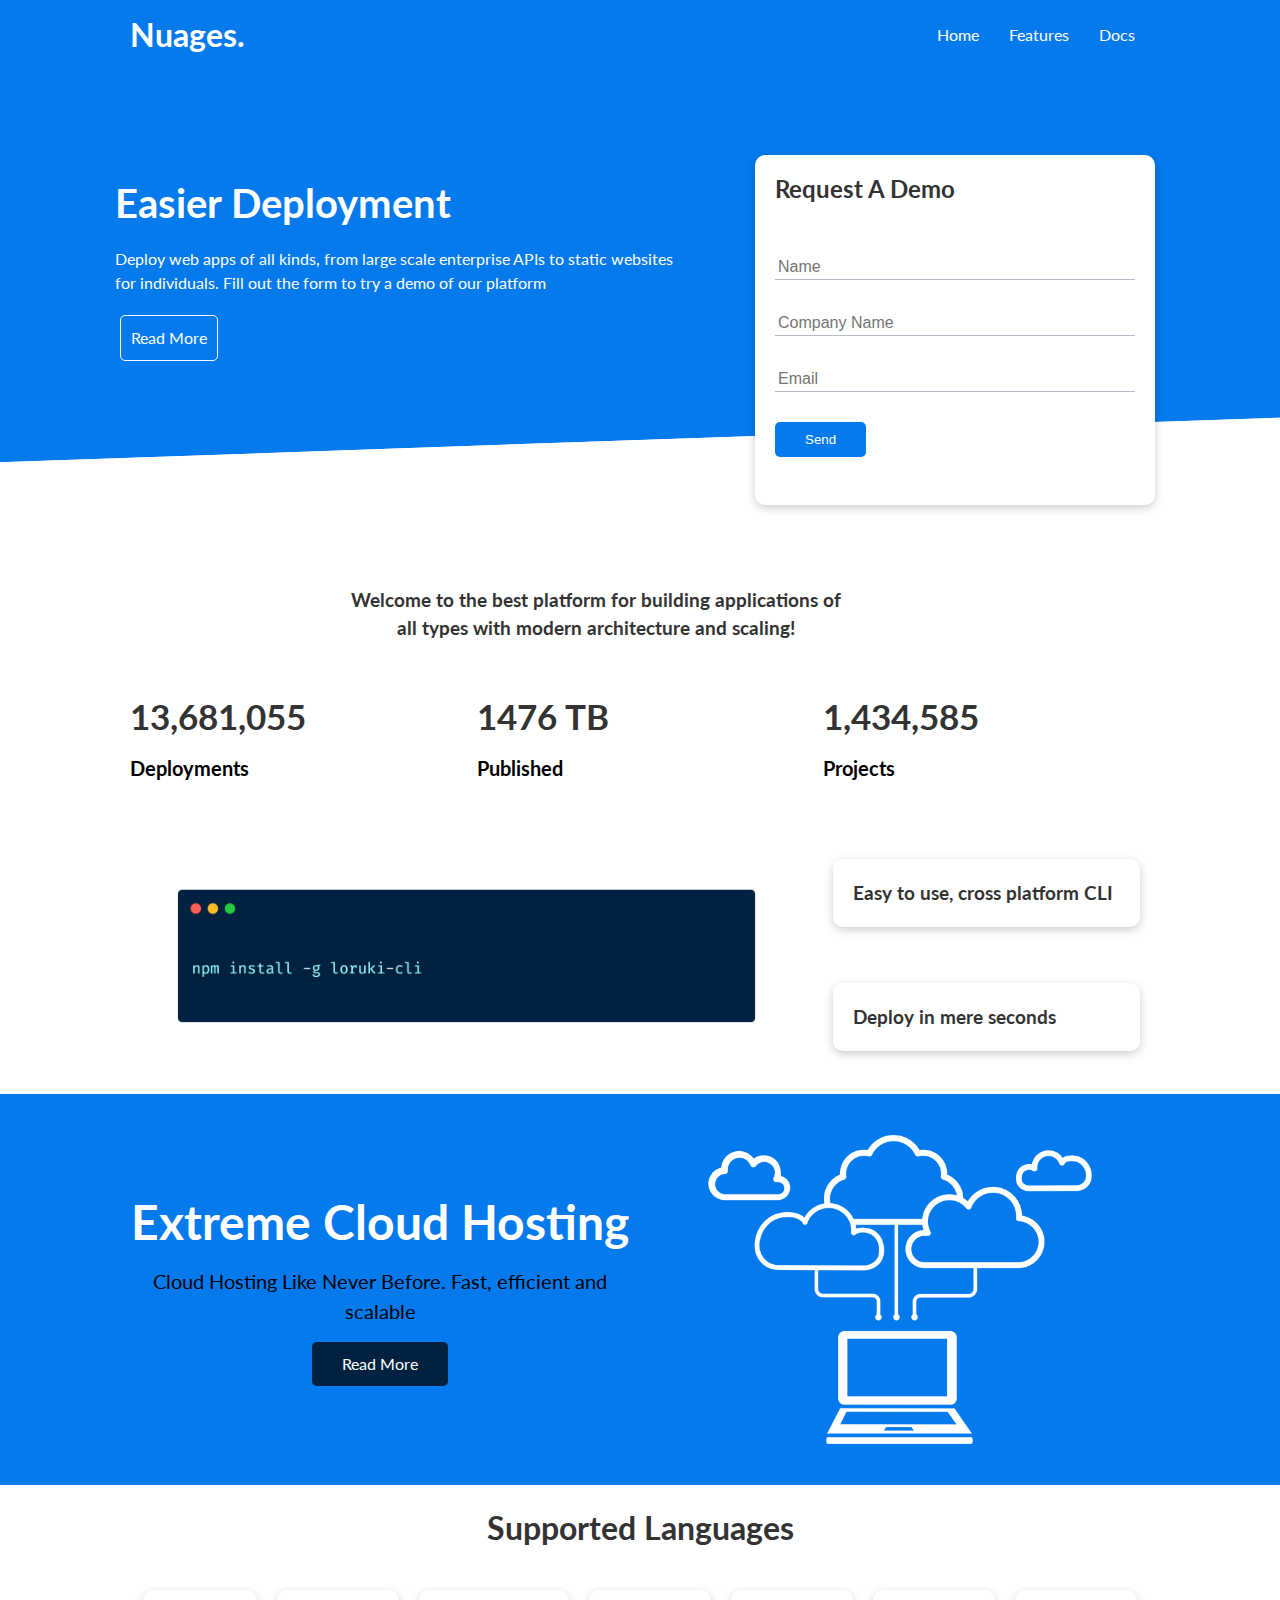
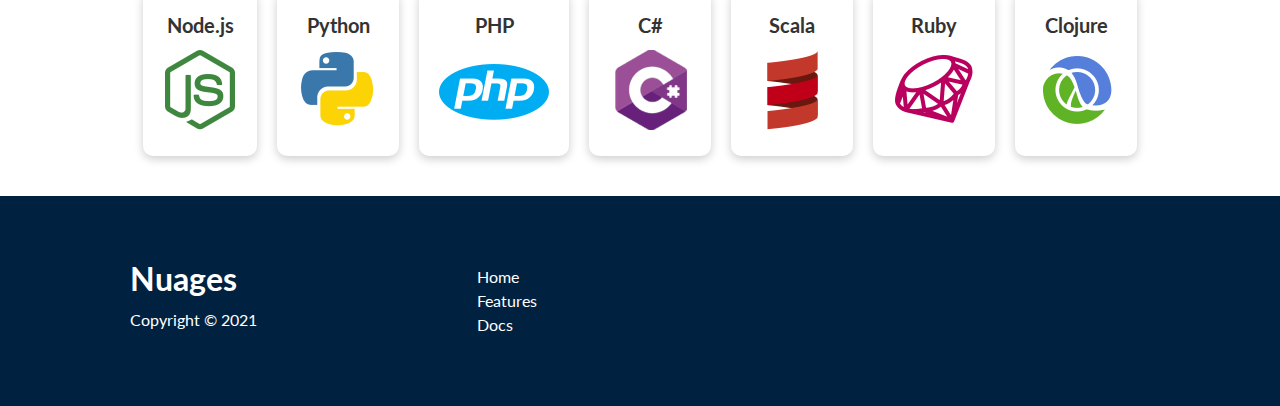
<file: Cloud based/index.html>
<!DOCTYPE html>
<html lang="en" dir="ltr">
  <head>
    <meta charset="utf-8">
    <meta name="viewport" content="width=device-width, initial-scale=1.0">
    <link rel="stylesheet" href="https://cdnjs.cloudflare.com/ajax/libs/font-awesome/5.15.3/css/all.min.css" integrity="sha512-iBBXm8fW90+nuLcSKlbmrPcLa0OT92xO1BIsZ+ywDWZCvqsWgccV3gFoRBv0z+8dLJgyAHIhR35VZc2oM/gI1w==" crossorigin="anonymous" />
    <link rel="stylesheet" href="css/styles.css">
    <link rel="stylesheet" href="css/utilities.css">
    <title>Nuages | Cloud Hosting for everyone</title>
  </head>
  <body>
    <!-- Navbar-->
  <div class="navbar">
    <div class="container flex">
      <h1 class="logo">Nuages.</h1>
      <nav>
        <ul>
          <li><a href="index.html">Home</a></li>
          <li><a href="features.html">Features</a></li>
          <li><a href="docs.html">Docs</a></li>
        </ul>
      </nav>
    </div>
    <!-- Showcase -->
    <section class="showcase">
      <div class="container grid">
        <div class="showcase-text">
          <h1>Easier Deployment</h1>
          <p>Deploy web apps of all kinds, from large scale enterprise APIs to static websites for individuals. Fill out the form to try a demo of our platform</p>
          <a href="features.html" class="btn btn-outline">Read More</a>
        </div>
        <div class="showcase-form card">
          <h2>Request A Demo</h2>
          <form name="contact" method="POST" netlify-honeypot="bot-field" data-netlify="true">
            <input type="hidden" name="form-name" value="contact">
            <p class="hidden">
    <label>Don’t fill this out if you’re human: <input name="bot-field" /></label>
      </p>
            <div class="form-control">
              <input type="text" name="name" placeholder="Name" required>
            </div>
              <div class="form-control">
                <input type="text" name="company" placeholder="Company Name" required>
              </div>
              <div class="form-control">
                <input type="email" name="email" placeholder="Email" required>
              </div>
              <input type="submit" value="Send" class="btn btn-primary">
            </div>
          </form>
        </div>
      </div>
    </section>

    <!-- Stats -->
    <section class="stats">
      <div class="container">
        <h3 class="stats-heading text-center m-1">
          Welcome to the best platform for building applications of all types with modern architecture and scaling!
        </h3>
        <div class="grid grid-3 .text-center my-4">
          <div class="">
            <i class="fas fa-server fa-3x"></i>
            <h3>13,681,055</h3>
            <p class="text-secondary">Deployments</p>
          </div>
          <div class="">
            <i class="fas fa-upload fa-3x"></i>
            <h3>1476 TB</h3>
            <p class="text-secondary">Published</p>
          </div>
          <div class="">
            <i class="fas fa-project-diagram fa-3x"></i>
            <h3>1,434,585</h3>
            <p class="text-secondary">Projects</p>
          </div>
        </div>
      </div>
    </section>
    <!-- CLI -->
    <section class="cli">
      <div class="container grid">
        <img src="images/cli.png" alt="">
        <div class="card">
          <h3>Easy to use, cross platform CLI</h3>
        </div>
        <div class="card">
          <h3>Deploy in mere seconds</h3>
        </div>
      </div>
    </section>
    <!-- nuage -->
    <section class="nuage bg-primary my-2 py-2">
      <div class="container grid">
        <div class="text-center">
          <h2 class="lg">Extreme Cloud Hosting</h2>
          <p class="lead my-1">Cloud Hosting Like Never Before. Fast, efficient and scalable</p>
          <a href="features.html" class="btn btn-dark">Read More</a>
        </div>
        <img src="images/cloud.png" alt="">
      </div>
    </section>
    <!-- Languages -->
    <section class="languages">
      <h2 class="md text-center my-2">Supported Languages</h2>
      <div class="container flex">
        <div class="card">
          <h4>Node.js</h4>
          <img src="images/logos/node.png" alt="">
        </div>
        <div class="card">
          <h4>Python</h4>
          <img src="images/logos/python.png" alt="">
        </div>
        <div class="card">
          <h4>PHP</h4>
          <img src="images/logos/php.png" alt="">
        </div>
        <div class="card">
          <h4>C#</h4>
          <img src="images/logos/csharp.png" alt="">
        </div>
        <div class="card">
          <h4>Scala</h4>
          <img src="images/logos/scala.png" alt="">
        </div>
        <div class="card">
          <h4>Ruby</h4>
          <img src="images/logos/ruby.png" alt="">
        </div>
        <div class="card">
          <h4>Clojure</h4>
          <img src="images/logos/clojure.png" alt="">
        </div>
      </div>
    </section>
    <!-- Footer -->
    <footer class="footer bg-dark py-5">
      <div class="container grid grid-3">
        <div class="">
          <h1>Nuages</h1>
          <p>Copyright &copy; 2021</p>
        </div>
        <nav>
          <ul>
            <li> <a href="index.html">Home</a></li>
            <li> <a href="features.html">Features</a></li>
            <li> <a href="docs.html">Docs</a></li>
          </ul>
        </nav>
        <div class="social">
          <a href="#" class="fab fa-github fa-2x"></a>
          <a href="#" class="fab fa-facebook fa-2x"></a>
          <a href="#" class="fab fa-instagram fa-2x"></a>
          <a href="#" class="fab fa-twitter fa-2x"></a>
        </div>
      </div>
    </footer>
  </body>
</html>
</file>
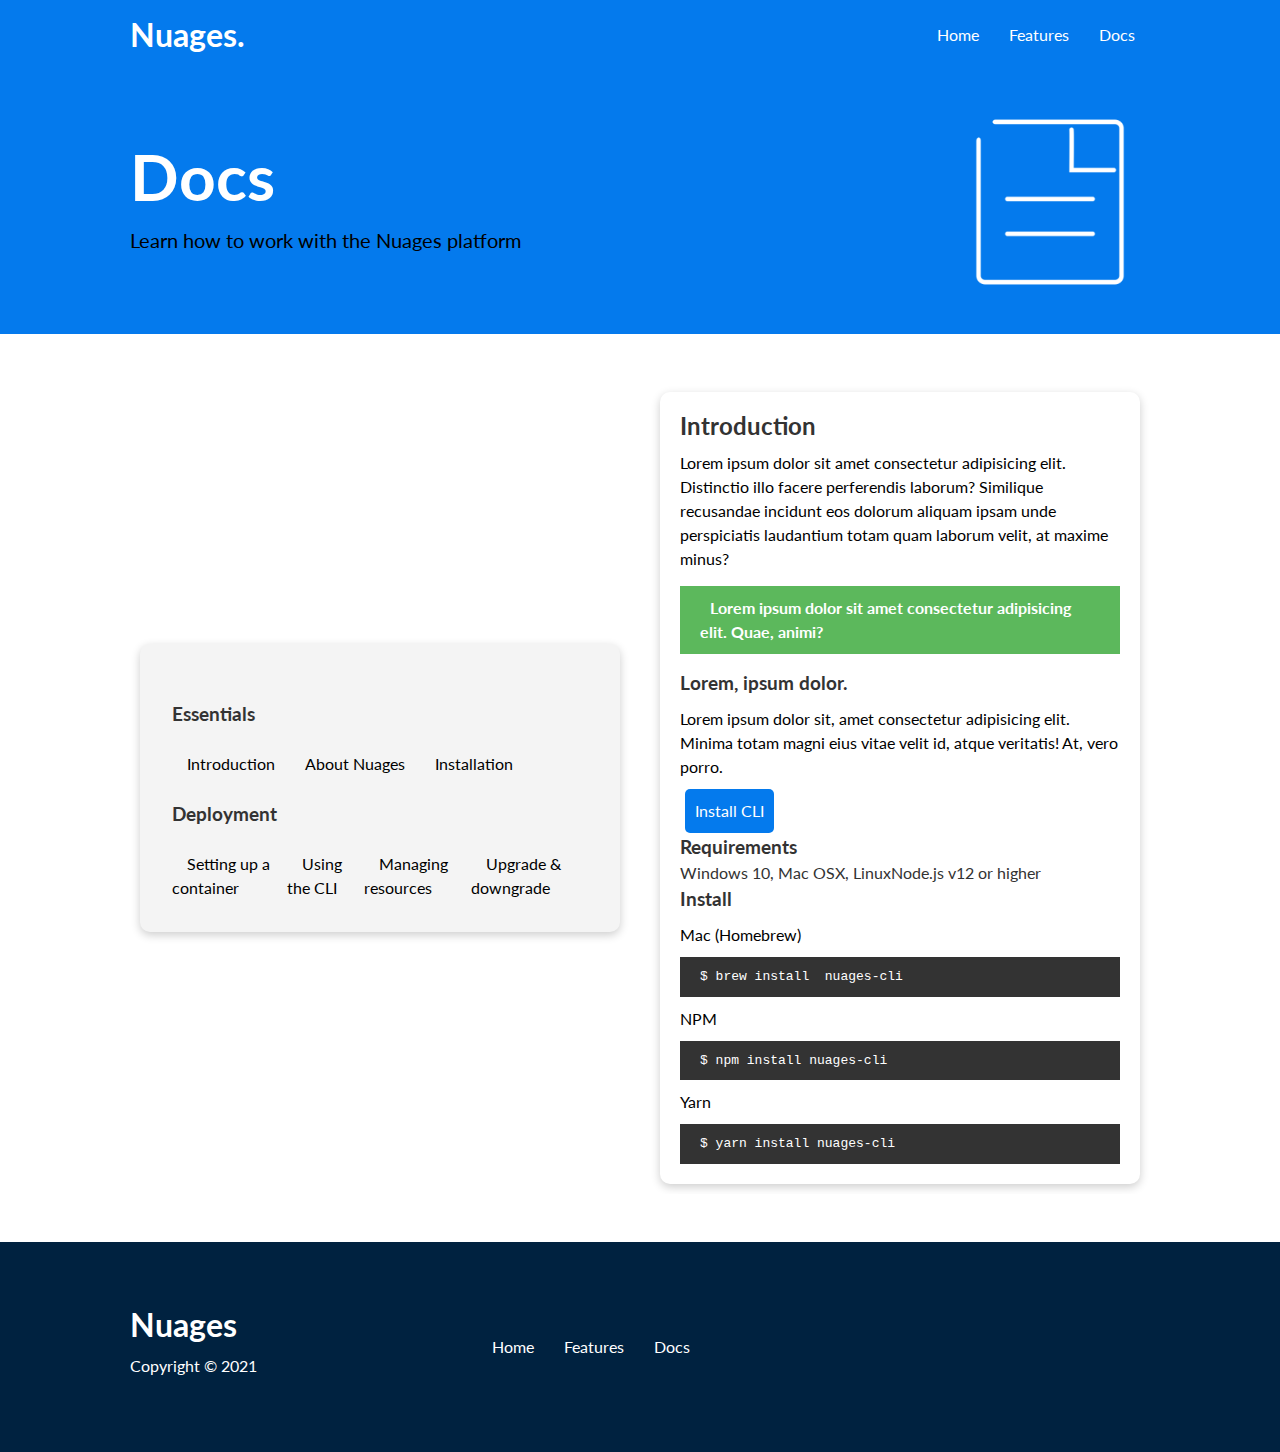
<file: Cloud based/docs.html>
<!DOCTYPE html>
<html lang="en" dir="ltr">
  <head>
    <meta charset="utf-8">
    <meta name="viewport" content="width=device-width, initial-scale=1.0">
    <link rel="stylesheet" href="https://cdnjs.cloudflare.com/ajax/libs/font-awesome/5.15.3/css/all.min.css" integrity="sha512-iBBXm8fW90+nuLcSKlbmrPcLa0OT92xO1BIsZ+ywDWZCvqsWgccV3gFoRBv0z+8dLJgyAHIhR35VZc2oM/gI1w==" crossorigin="anonymous" />
    <link rel="stylesheet" href="css/styles.css">
    <link rel="stylesheet" href="css/utilities.css">
    <title>Docs</title>
  </head>
  <body>
    <!-- Navbar-->
  <div class="navbar">
    <div class="container flex">
      <h1 class="logo">Nuages.</h1>
      <nav>
        <ul>
          <li><a href="index.html">Home</a></li>
          <li><a href="features.html">Features</a></li>
          <li><a href="docs.html">Docs</a></li>
        </ul>
      </nav>
    </div>
    <!-- Head -->
<section class="docs-head bg-primary py-3">
    <div class="container grid">
        <div>
            <h1 class="xl">Docs</h1>
            <p class="lead">
                Learn how to work with the Nuages platform
            </p>
        </div>
        <img src="images/docs.png" alt="">
    </div>
</section>
<!-- Docs main -->
    <section class="docs-main my-4">
        <div class="container grid">
            <div class="card bg-light p-3">
                <h3 class="my-2">Essentials</h3>
                <nav class="navigation">
                    <ul>
                        <li><a class="text-primary" href="#">Introduction</a></li>
                        <li><a href="#">About Nuages</a></li>
                        <li><a href="#">Installation</a></li>
                    </ul>
                </nav>

                <h3 class="my-2">Deployment</h3>
                <nav class="navigation">
                    <ul>
              <li><a href="#">Setting up a container</a></li>
							<li><a href="#">Using the CLI</a></li>
							<li><a href="#">Managing resources</a></li>
							<li><a href="#">Upgrade & downgrade</a></li>
                    </ul>
                </nav>
            </div>
            <div class="card">
                <h2>Introduction</h2>
                <p>Lorem ipsum dolor sit amet consectetur adipisicing elit. Distinctio illo facere perferendis laborum? Similique recusandae incidunt eos dolorum aliquam ipsam unde perspiciatis laudantium totam quam laborum velit, at maxime minus?</p>

                <div class="alert alert-success">
                    <i class="fas fa-info"></i> Lorem ipsum dolor sit amet consectetur adipisicing elit. Quae, animi?
                </div>

                <h3>Lorem, ipsum dolor.</h3>
                <p>Lorem ipsum dolor sit, amet consectetur adipisicing elit. Minima totam magni eius vitae velit id, atque veritatis! At, vero porro.</p>
                <a href="#" class="btn btn-primary">Install CLI</a>

                <h3>Requirements</h3>
                <ul>
                    <li>Windows 10, Mac OSX, Linux</li>
                    <li>Node.js v12 or higher</li>
                </ul>

                <h3>Install</h3>
                <p>Mac (Homebrew)</p>
                <pre><code>$ brew install  nuages-cli</code></pre>
                <p>NPM</p>
                <pre><code>$ npm install nuages-cli</code></pre>
                <p>Yarn</p>
                <pre><code>$ yarn install nuages-cli</code></pre>

            </div>
        </div>
    </section>
    <!-- Footer -->
    <footer class="footer bg-dark py-5">
      <div class="container grid grid-3">
        <div class="">
          <h1>Nuages</h1>
          <p>Copyright &copy; 2021</p>
        </div>
        <nav>
          <ul>
            <li> <a href="index.html">Home</a></li>
            <li> <a href="features.html">Features</a></li>
            <li> <a href="docs.html">Docs</a></li>
          </ul>
        </nav>
        <div class="social">
          <a href="#" class="fab fa-github fa-2x"></a>
          <a href="#" class="fab fa-facebook fa-2x"></a>
          <a href="#" class="fab fa-instagram fa-2x"></a>
          <a href="#" class="fab fa-twitter fa-2x"></a>
        </div>
      </div>
    </footer>
  </body>
</html>
</file>
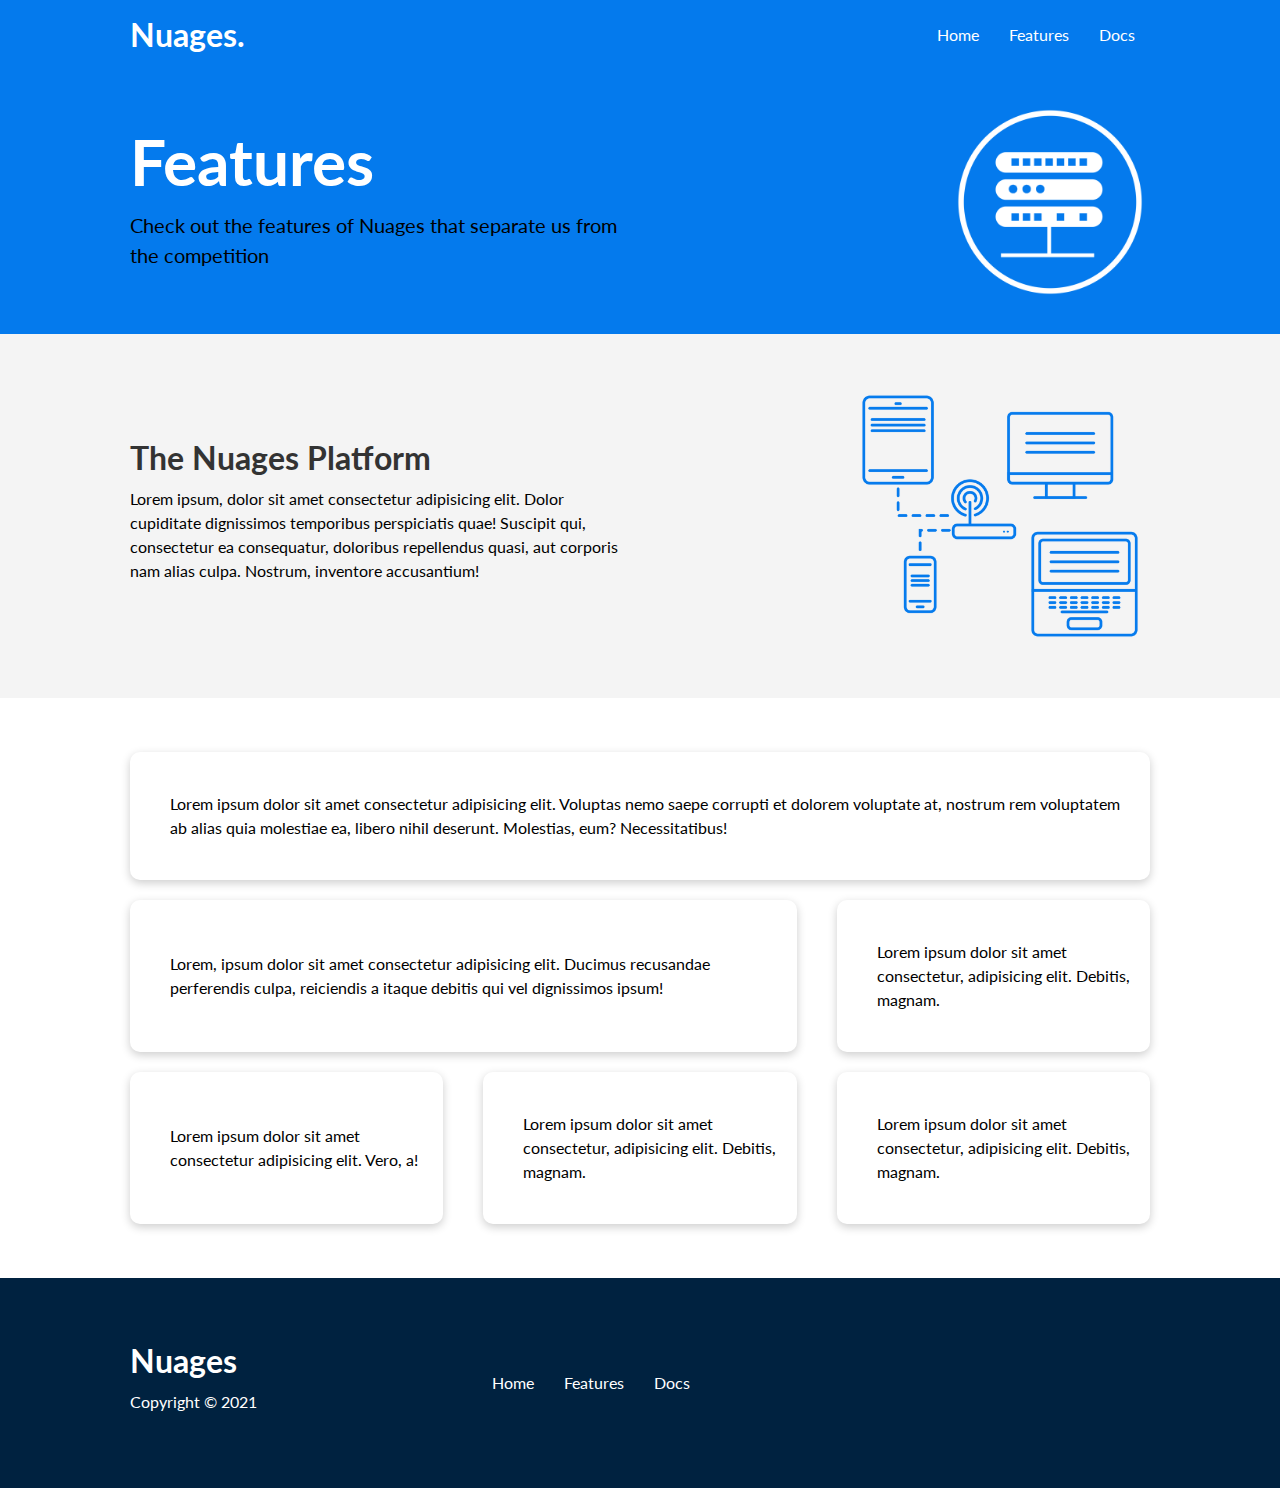
<file: Cloud based/features.html>
<!DOCTYPE html>
<html lang="en" dir="ltr">
  <head>
    <meta charset="utf-8">
    <meta name="viewport" content="width=device-width, initial-scale=1.0">
    <link rel="stylesheet" href="https://cdnjs.cloudflare.com/ajax/libs/font-awesome/5.15.3/css/all.min.css" integrity="sha512-iBBXm8fW90+nuLcSKlbmrPcLa0OT92xO1BIsZ+ywDWZCvqsWgccV3gFoRBv0z+8dLJgyAHIhR35VZc2oM/gI1w==" crossorigin="anonymous" />
    <link rel="stylesheet" href="css/styles.css">
    <link rel="stylesheet" href="css/utilities.css">
    <title>Features</title>
  </head>
  <body>
    <!-- Navbar-->
  <div class="navbar">
    <div class="container flex">
      <h1 class="logo">Nuages.</h1>
      <nav>
        <ul>
          <li><a href="index.html">Home</a></li>
          <li><a href="features.html">Features</a></li>
          <li><a href="docs.html">Docs</a></li>
        </ul>
      </nav>
    </div>
    <!-- Head -->
        <section class="features-head bg-primary py-3">
            <div class="container grid">
                <div>
                    <h1 class="xl">Features</h1>
                    <p class="lead">
                        Check out the features of Nuages that separate us from the
    						competition
                    </p>
                </div>
                <img src="images/server.png" alt="">
            </div>
        </section>
        <!-- Sub head -->
      <section class="features-sub-head bg-light py-3">
          <div class="container grid">
              <div>
                  <h1 class="md">The Nuages Platform</h1>
                  <p>
                      Lorem ipsum, dolor sit amet consectetur adipisicing elit. Dolor cupiditate dignissimos temporibus perspiciatis quae! Suscipit qui, consectetur ea consequatur, doloribus repellendus quasi, aut corporis nam alias culpa. Nostrum, inventore accusantium!
                  </p>
              </div>
              <img src="images/server2.png" alt="">
          </div>
      </section>

      <section class="features-main my-2">
          <div class="container grid grid-3">
              <div class="card flex">
                  <i class="fas fa-server fa-3x"></i>
                  <p>Lorem ipsum dolor sit amet consectetur adipisicing elit. Voluptas nemo saepe corrupti et dolorem voluptate at, nostrum rem voluptatem ab alias quia molestiae ea, libero nihil deserunt. Molestias, eum? Necessitatibus!</p>
              </div>
              <div class="card flex">
                  <i class="fas fa-network-wired fa-3x"></i>
                  <p>
                      Lorem, ipsum dolor sit amet consectetur adipisicing elit. Ducimus
                      recusandae perferendis culpa, reiciendis a itaque debitis qui vel
                      dignissimos ipsum!
                  </p>
              </div>
              <div class="card flex">
                  <i class="fas fa-laptop-code fa-3x"></i>
                  <p>
                      Lorem ipsum dolor sit amet consectetur, adipisicing elit. Debitis,
                      magnam.
                  </p>
              </div>
              <div class="card flex">
                  <i class="fas fa-database fa-3x"></i>
                  <p>
                      Lorem ipsum dolor sit amet consectetur adipisicing elit. Vero, a!
                  </p>
              </div>
              <div class="card flex">
                  <i class="fas fa-power-off fa-3x"></i>
                  <p>
                      Lorem ipsum dolor sit amet consectetur, adipisicing elit. Debitis,
                      magnam.
                  </p>
              </div>
              <div class="card flex">
                  <i class="fas fa-upload fa-3x"></i>
                  <p>
                      Lorem ipsum dolor sit amet consectetur, adipisicing elit. Debitis,
                      magnam.
                  </p>
              </div>
          </div>
      </section>

      <!-- Footer -->
    <footer class="footer bg-dark py-5">
      <div class="container grid grid-3">
        <div class="">
          <h1>Nuages</h1>
          <p>Copyright &copy; 2021</p>
        </div>
        <nav>
          <ul>
            <li> <a href="index.html">Home</a></li>
            <li> <a href="features.html">Features</a></li>
            <li> <a href="docs.html">Docs</a></li>
          </ul>
        </nav>
        <div class="social">
          <a href="#" class="fab fa-github fa-2x"></a>
          <a href="#" class="fab fa-facebook fa-2x"></a>
          <a href="#" class="fab fa-instagram fa-2x"></a>
          <a href="#" class="fab fa-twitter fa-2x"></a>
        </div>
      </div>
    </footer>
  </body>
</html>
</file>
<file: Cloud based/css/styles.css>
@import url('https://fonts.googleapis.com/css2?family=Lato:wght@300&display=swap');

:root {
  --primary-color: #047aed;
  --secondary-color: #1c3fa8;
  --dark-color: #002240;
  --light-color: #f4f4f4;
  --success-color: #5cb85c;
  --error-color: #d9534f;
}

*{
  box-sizing: border-box;
  padding: 0;
  margin: 0;
}

body{
  font-family: 'Lato', 'sans-serif';
  color: #333;
  line-height: 1.5;
}

ul{
  list-style-type: none;

}

a{
  text-decoration: none;
  color: #333;
}

h1, h2{
  font-weight: 700;
  line-height: 1.2;
  margin: 10px, 0;
}

p{
  margin: 10px 0;
  color: black;
}

img{
  width: 100%;
}
code,
pre{
  background: #333;
  color: #fff;
  padding: 10px;
}

.hidden{
  visibility: hidden;
  height: 0;
}

.navbar{
  background-color: var(--primary-color);
  color:white;
  height: 70px;
}

.navbar ul{
  display: flex;
}
.navbar a{
  color: white;
  padding: 10px;
  margin: 0 5px;
  transition:  border-bottom 0.3s ease-out;
}

.navbar a:hover{
  border-bottom: 2px white solid;
}

.navbar .flex{
  justify-content: space-between;
}

.showcase{
  height: 400px;
  background-color: var(--primary-color);
  color: white;
  position: relative;
}

.showcase h1{
  font-size: 40px;
}
.showcase p{
  margin: 20px 0;
  color: white;
}
.showcase .grid{
  overflow: visible;
  grid-template-columns: 55% 45%;
  gap: 30px;
}

.showcase-form{
  position: relative;
  top: 60px;
  height: 350px;
  width: 400px;
  padding: 40px;
  z-index: 100;
  justify-self: flex-end;
}

.showcase-form .form-control{
  margin: 30px 0;
}

.showcase-form input[type='text'],
.showcase-form input[type='email'] {
  border: 0;
  border-bottom: 1px solid #b4becb;
  width: 100%;
  padding: 3px;
  font-size: 16px;
}
.showcase-form input:focus {
  outline: none;
}

.showcase::before,
.showcase::after {
  content: '';
  position: absolute;
  height: 100px;
  bottom: -70px;
  right: 0;
  left: 0;
  background: #fff;
  transform: skewY(-2deg);
  -webkit-transform: skewY(-2deg)
  -moz-transform: skewY(-2deg)
  -ms-transform: skewY(-2deg)
}
.stats{
  padding-top: 500px
}

.stats-heading{
max-width: 700px;
padding-left: 200px;

}

.stats .grid h3{
  font-size: 35px;
}
.stats .grid p{
  font-size: 20px;
  font-weight: bold;
}

.cli .grid{
  grid-template-columns: repeat(3, 1fr);
  grid-template-rows: repeat(2 ,1fr);
}

.cli .grid >*:first-child{
  grid-column: 1 / span 2;
  grid-row : 1 / span 2;
}


.nuages .grid{
  grid-template-columns: 4fr 3fr;
}

.languages .flex{
  flex-wrap: wrap;
}

.languages .card{
  text-align: center;
  margin: 18px 10px 40px;
  transition: transform 0.2s ease-in;
}

.languages .card h4{
  font-size: 20px;
  margin-bottom: 10px;
}

.languages .card:hover{
  transform: translateY(-15px)
}
/* Features */
.features-head img,
.docs-head img {
  width: 200px;
  justify-self: flex-end;
}

.features-sub-head img {
  width: 300px;
  justify-self: flex-end;
}

.features-main .card > i {
  margin-right: 20px;
}

.features-main .grid {
  padding: 30px;
}

.features-main .grid > *:first-child {
  grid-column: 1 / span 3;
}

.features-main .grid > *:nth-child(2) {
  grid-column: 1 / span 2;
}

.footer .social a{
  margin: 0 10px;
  transition: transform 0.2s ease-in;
}

.footer .social a:hover{
  transform: translateY(-8px);
}

footer p{
  color: #fff;
}
.navigation a{
  color: #000;
}

@media (max-width: 768px) {
  .grid,
  .showcase .grid,
  .stats .grid,
  .cli .grid,
  .cloud .grid,
  .features-main .grid,
  .docs-main .grid {
    grid-template-columns: 1fr;
    grid-template-rows: 1fr;
  }

  .showcase {
    height: auto;
  }

  .showcase-text {
    text-align: center;
    margin-top: 40px;
    animation: slideInFromTop 1s ease-in;
  }

  .showcase-form {
    justify-self: center;
    margin: auto;
    animation: slideInFromBottom 1s ease-in;
  }

  .cli .grid > *:first-child {
    grid-column: 1;
    grid-row: 1;
  }

  .features-head,
  .features-sub-head,
  .docs-head {
    text-align: center;
  }

  .features-head img,
  .features-sub-head img,
  .docs-head img {
    justify-self: center;
  }

  .features-main .grid > *:first-child,
  .features-main .grid > *:nth-child(2) {
    grid-column: 1;
  }
}

@media (max-width: 500px) {
  .navbar {
    height: 110px;
  }

  .navbar .flex {
    flex-direction: column;
  }

  .navbar ul {
    padding: 10px;
    background-color: rgba(0, 0, 0, 0.1);
  }

  .showcase-form {
    width: 300px;
  }
}
</file>
<file: Cloud based/css/utilities.css>
.container{
  max-width: 1100px;
  margin: 0 auto;
  overflow: auto;
  padding: 0 40px;
}

.card{
  background-color: white;
  color: #333;
  border-radius: 10px;
  box-shadow: 0 3px 10px rgba(0,0,0,0.2);
  padding: 20px;
  margin: 10px;
}

.btn{
  display: inline-block;
  padding: 10px 30px;
  cursor: pointer;
  background: var(--primary-color);
  color: #fff;
  border: none;
  border-radius: 5px;
}

.btn-outline{
  background-color: transparent;
  border: 1px solid #fff;
}

.btn:hover{
  transform: scale(.95);
}

.bg-primary,
.btn-primary {
  background-color: var(--primary-color);
  color: #fff;
}
.bg-secondary,
.btn-secondary {
  background-color: var(--secondary-color);
  color: #fff;
}
.bg-dark,
.btn-dark {
  background-color: var(--dark-color);
  color: #fff;
}
.bg-primary a,
.btn-primary a,
.bg-secondary a,
.btn-secondary a,
.bg-dark a,
.btn-dark a{
  color: #fff;
}

.bg-light,
.btn-light {
  background-color: var(--light-color);
  color: #333;
}

.lead{
  font-size: 20px;
}

.sm{
  font-size: 1rem;

}

.md{
  font-size: 2rem;
}

.lg{
  font-size: 3rem;
}

.xl{
  font-size: 4rem;
}




.text-center{
  text-align: center;
}
.alert {
  background-color: var(--light-color);
  padding: 10px 20px;
  font-weight: bold;
  margin: 15px 0;
}

.alert i {
  margin-right: 10px;
}

.alert-success {
  background-color: var(--success-color);
  color: #fff;
}

.alert-error {
  background-color: var(--error-color);
  color: #fff;
}


.flex{
  display: flex;
  justify-content: center;
  align-items: center;
  height: 100%;

}

.grid{
  display: grid;
  grid-template-columns: 1fr 1fr;
  gap: 20px;
  justify-content: center;
  align-items: center;
  height: 100%;
}

.grid-3 {
  grid-template-columns: repeat(3, 1fr);
}
.my-1 {
  margin: 1rem 0;
}
.my-2 {
  margin: 1.5rem 0;
}
.my-3 {
  margin: 2rem 0;
}
.my-4 {
  margin: 3rem 0;
}
.my-5 {
  margin: 4rem 0;
}
.m-1 {
  margin: 1rem;
}
.m-2 {
  margin: 1.5rem;
}
.m-3 {
  margin: 2rem;
}
.m-4 {
  margin: 3rem;
}
.m-5 {
  margin: 4rem;
}


.py-1 {
  padding: 1rem 0;
}
.py-2 {
  padding: 1.5rem 0;
}
.py-3 {
  padding: 2rem 0;
}
.py-4 {
  padding: 3rem 0;
}
.py-5 {
  padding: 4rem 0;
}
.p-1 {
  padding: 1rem;
}
.p-2 {
  padding: 1.5rem;
}
.p-3 {
  padding: 2rem;
}
.p-4 {
  padding: 3rem;
}
.p-5 {
  padding: 4rem;
}
</file>
